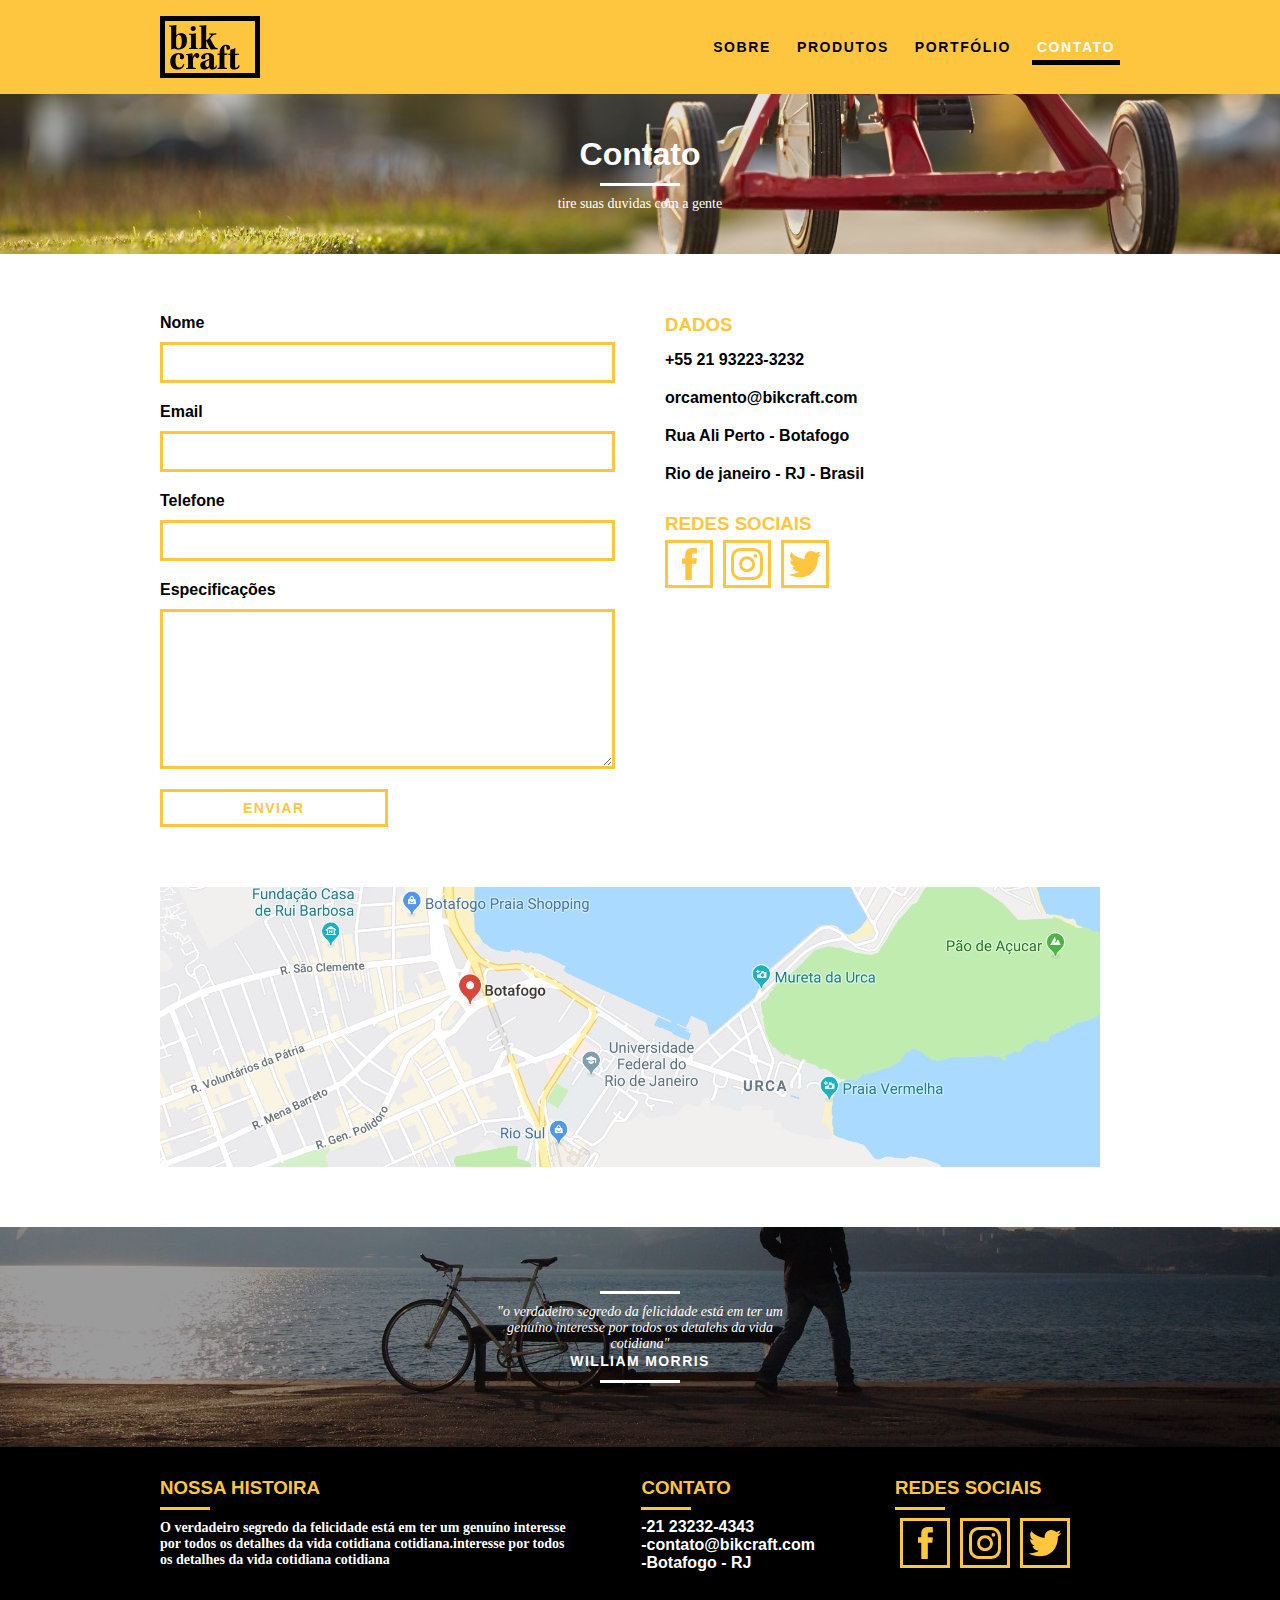
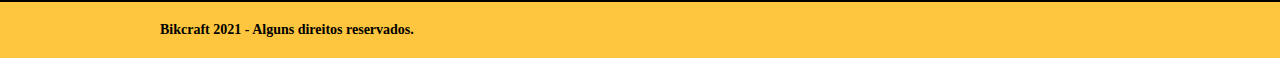
<file: contato.html>
<!DOCTYPE html>
<html lang="pt-br">
    <head>
        <meta charset="UTF-8">
        <meta http-equiv="X-UA-Compatible" content="IE=edge">
        <meta name="viewport" content="width=device-width, initial-scale=1.0">
        <title>Contato - BikeCraft</title>
        <link rel="stylesheet" href="./css/style.css">
    </head>
    <body>
        <header class="header">
            <div class="container">
                <a href="/">
                    <img src="./img/bikcraft.svg" alt="Logo da marca bikcraft">
                </a>

                <ul class="header__menu">
                    <li class="header__item">
                        <a class="header__link" href="./sobre.html">Sobre</a>
                    </li>
                    <li class="header__item">
                        <a class="header__link" href="./produtos.html">Produtos</a>
                    </li>
                    <li class="header__item">
                        <a class="header__link" href="./portfolio.html">Portfólio</a>
                    </li>
                    <li class="header__item">
                        <a class="header__link is-active" href="./contato.html">Contato</a>
                    </li>
                </ul>

            </div>
        </header>

        <section class="destaque-interna contato-bg">
            <div class="container">
                <h1 class="destaque-interna__titulo">Contato</h1>
                <p>tire suas duvidas com a gente</p>
            </div>
        </section>

        <section class="contato">
            <div class="container">
                <form class="contato__form" action="#">
                    <label for="nome">
                        Nome
                    </label>
                    <input id="nome" name="nome" type="text">

                    <label for="email">
                        Email
                    </label>
                    <input id="email" name="email" type="email">

                    <label for="telefone">
                        Telefone
                    </label>
                    <input id="telefone" name="telefone" type="text">

                    <label for="especificacoes">Especificações</label>
                    <textarea name="especificacoes" id="especificacoes" cols="30" rows="10"></textarea>

                    <a class="c-btn form-btn is-black">Enviar</a>
                </form>
                <div class="contato__info">
                    <div class="contato__info__card">
                        <h3>Dados</h3>
                        <span>+55 21 93223-3232</span>
                        <span>orcamento@bikcraft.com</span>
                        <span>Rua Ali Perto - Botafogo</span>
                        <span>Rio de janeiro - RJ - Brasil</span>

                    </div>
                    <div class="contato__info__card">
                        <h3 class="contato__titulo">Redes sociais</h3>
                        <ul class="contato__social-midia">
                            <li class="contato__social-midia__items">
                                <a class="contato__link" href="#">
                                    <img class="contato__img" src="./img/redes-sociais/facebook.svg" alt="Bikcraft Facebook">
                                </a>
                            </li>
                            <li class="contato__social-midia__items">
                                <a class="contato__link" href="#">
                                    <img class="contato__img" src="./img/redes-sociais/instagram.svg" alt="Bikcraft Instragram">
                                </a>
                            </li>
                            <li class="contato__social-midia__items">
                                <a class="contato__link" href="#">
                                    <img class="contato__img" src="./img/redes-sociais/twitter.svg" alt="Bikcraft Twitter">
                                </a>
                            </li>
                        </ul>
                    </div>
                </div>
            </div>
        </section>

        <section class="mapa container">
            <a href="#" target="_blank">
                <img src="./img/endereco-bikcraft.jpg" alt="Bikecraft endereço">
            </a>

        </section>

        <section class="quebra">
            <blockquote class="c-quote-externo">
                <p class="c-quote-externo__paragrafo">"o verdadeiro segredo da felicidade está em ter um genuíno interesse por todos os detalehs da vida cotidiana"</p>
                <cite class="c-quote-externo__autor">WILLIAM MORRIS</cite>
            </blockquote>
        </section>

        <footer class="footer">
            <section class="footer__mapa">
                <div class="container">
                    <div class="footer__card">
                        <h3 class='footer__titulo'>Nossa Histoira</h3>
                        <p class="footer__paragrafo">
                            O verdadeiro segredo da felicidade está em ter um genuíno interesse por todos os detalhes da vida cotidiana cotidiana.interesse por todos os detalhes da vida cotidiana cotidiana
                        </p>
                    </div>
                    <div class="footer__card">
                        <h3 class="footer__titulo">Contato</h3>
                        <ul class="footer__list">
                            <li class="footer__items">21 23232-4343</li>
                            <li class="footer__items">contato@bikcraft.com</li>
                            <li class="footer__items">Botafogo - RJ</li>
                        </ul>
                    </div>
                    <div class="footer__card">
                        <h3 class="footer__titulo">Redes sociais</h3>
                        <ul class="footer__social-midia">
                            <li class="footer__social-midia__items">
                                <a class="footer__link" href="#">
                                    <img class="footer__img" src="./img/redes-sociais/facebook.svg" alt="Bikcraft Facebook">
                                </a>
                            </li>
                            <li class="footer__social-midia__items">
                                <a class="footer__link" href="#">
                                    <img class="footer__img" src="./img/redes-sociais/instagram.svg" alt="Bikcraft Instragram">
                                </a>
                            </li>
                            <li class="footer__social-midia__items">
                                <a class="footer__link" href="#">
                                    <img class="footer__img" src="./img/redes-sociais/twitter.svg" alt="Bikcraft Twitter">
                                </a>
                            </li>
                        </ul>
                    </div>
                </div>
            </section>
            <section class="footer__copyright">
                <div class="container">
                    <p>Bikcraft 2021 - Alguns direitos reservados.</p>
                </div>
            </section>
        </footer>
    </body>
</html>
</file>
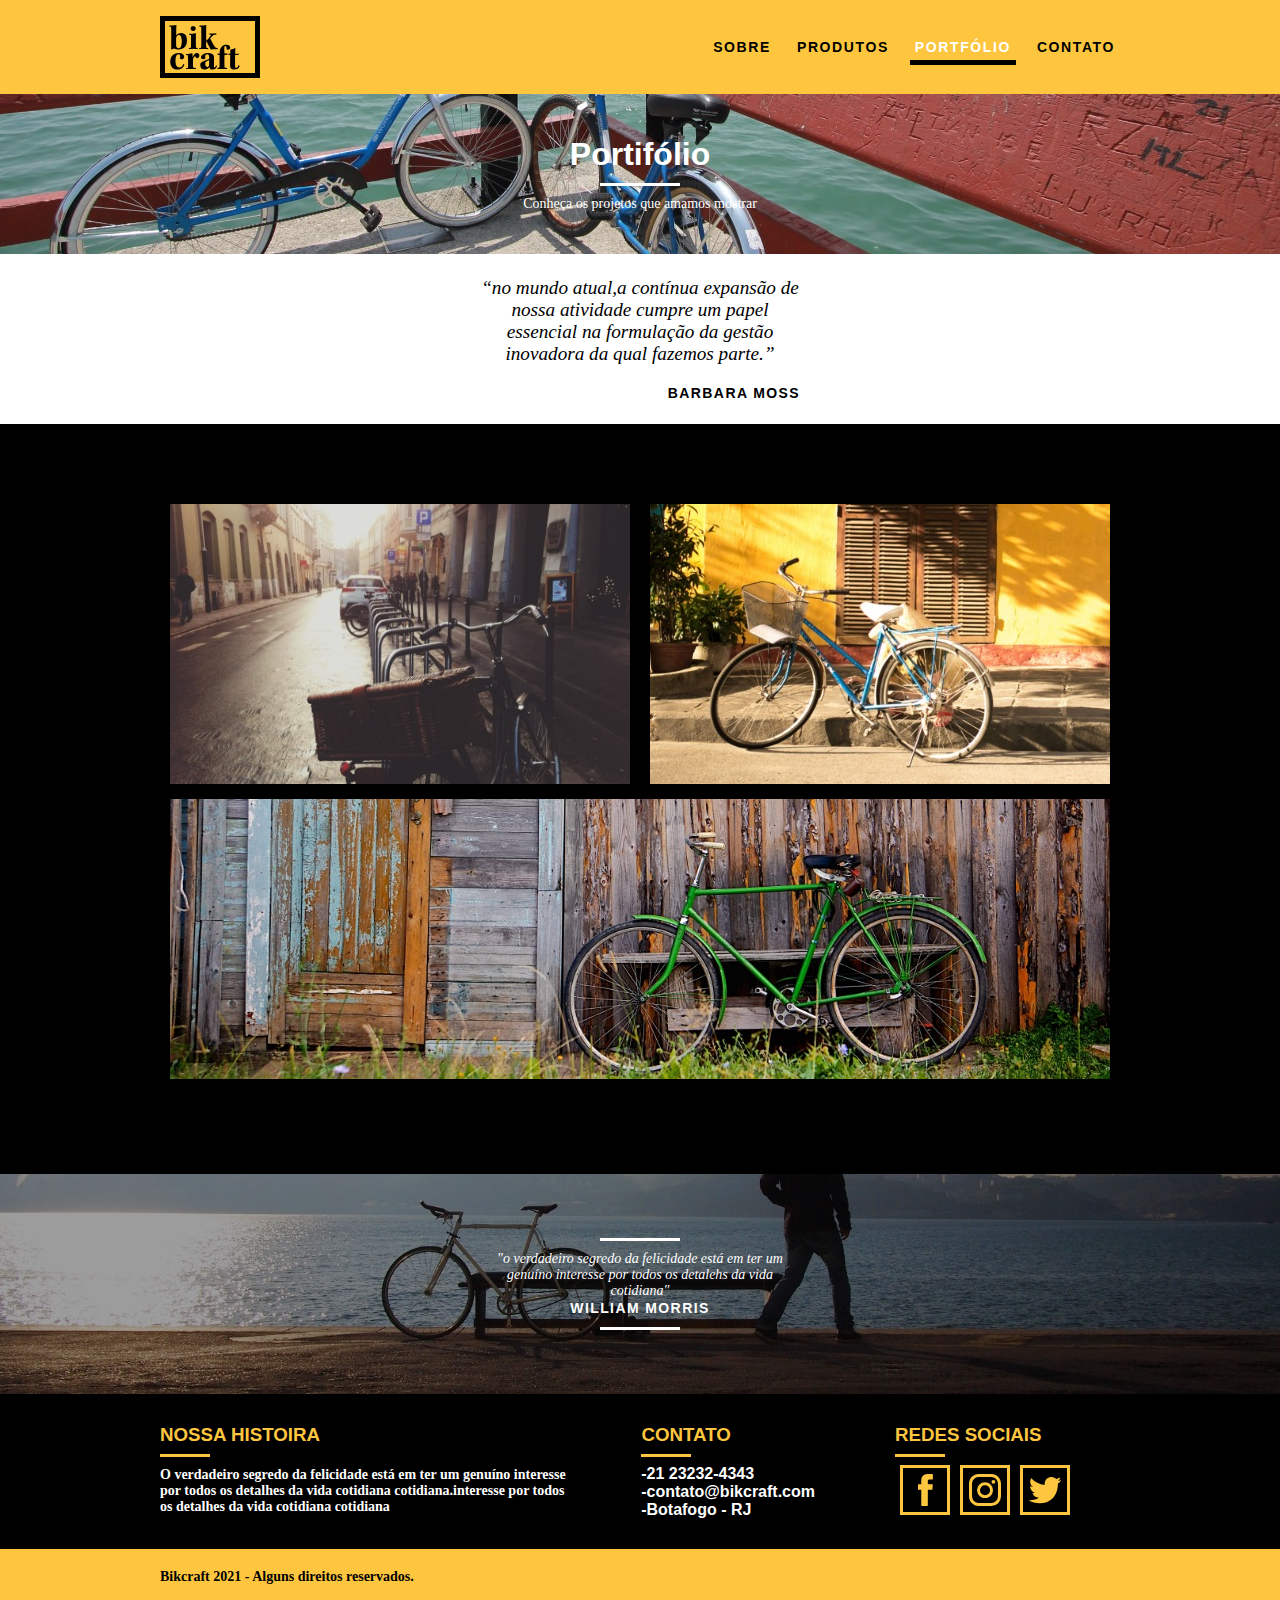
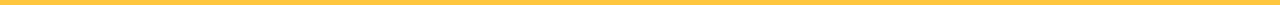
<file: portfolio.html>
<!DOCTYPE html>
<html lang="pt-br">
    <head>
        <meta charset="UTF-8">
        <meta http-equiv="X-UA-Compatible" content="IE=edge">
        <meta name="viewport" content="width=device-width, initial-scale=1.0">
        <title>Portifólio - BikeCraft</title>
        <link rel="stylesheet" href="./css/style.css">
    </head>
    <body>
        <header class="header">
            <div class="container">
                <a href="/">
                    <img src="./img/bikcraft.svg" alt="Logo da marca bikcraft">
                </a>

                <ul class="header__menu">
                    <li class="header__item">
                        <a class="header__link" href="./sobre.html">Sobre</a>
                    </li>
                    <li class="header__item">
                        <a class="header__link" href="./produtos.html">Produtos</a>
                    </li>
                    <li class="header__item">
                        <a class="header__link is-active" href="./portfolio.html">Portfólio</a>
                    </li>
                    <li class="header__item">
                        <a class="header__link" href="./contato.html">Contato</a>
                    </li>
                </ul>

            </div>
        </header>

        <section class="destaque-interna portfolio-bg">
            <div class="container">
                <h1 class="destaque-interna__titulo">Portifólio</h1>
                <p>Conheça os projetos que amamos mostrar</p>
            </div>
        </section>

        <section class="portfolio">
            <div class="container">
                <blockquote class="c-quote-externo">
                    <p class="c-quote-externo__paragrafo">“No mundo atual,a contínua expansão de nossa atividade cumpre um papel essencial na formulação da gestão inovadora da qual fazemos parte.”</p>
                    <cite class="c-quote-externo__autor">BARBARA MOSS</cite>
                </blockquote>
            </div>
        </section>

        <section class="portifolio">
            <div class="container">
                <ul class="portifolio__list-img">
                    <li class="portifolio__items"><img class="portifolio__img" src="./img/portfolio/retro.jpg" alt="Bikecraft Retro">
                    </li>
                    <li class="portifolio__items"><img class="portifolio__img" src="./img/portfolio/passeio.jpg" alt="Bikecraft Passeio"></li>
                    <li class="portifolio__items"><img class="portifolio__img" src="./img/portfolio/esporte.jpg" alt="Bikecraft Esporte"></li>
                </ul>
            </div>

        </section>

        <section class="quebra">
            <blockquote class="c-quote-externo">
                <p class="c-quote-externo__paragrafo">"o verdadeiro segredo da felicidade está em ter um genuíno interesse por todos os detalehs da vida cotidiana"</p>
                <cite class="c-quote-externo__autor">WILLIAM MORRIS</cite>
            </blockquote>
        </section>

        <footer class="footer">
            <section class="footer__mapa">
                <div class="container">
                    <div class="footer__card">
                        <h3 class='footer__titulo'>Nossa Histoira</h3>
                        <p class="footer__paragrafo">
                            O verdadeiro segredo da felicidade está em ter um genuíno interesse por todos os detalhes da vida cotidiana cotidiana.interesse por todos os detalhes da vida cotidiana cotidiana
                        </p>
                    </div>
                    <div class="footer__card">
                        <h3 class="footer__titulo">Contato</h3>
                        <ul class="footer__list">
                            <li class="footer__items">21 23232-4343</li>
                            <li class="footer__items">contato@bikcraft.com</li>
                            <li class="footer__items">Botafogo - RJ</li>
                        </ul>
                    </div>
                    <div class="footer__card">
                        <h3 class="footer__titulo">Redes sociais</h3>
                        <ul class="footer__social-midia">
                            <li class="footer__social-midia__items">
                                <a class="footer__link" href="#">
                                    <img class="footer__img" src="./img/redes-sociais/facebook.svg" alt="Bikcraft Facebook">
                                </a>
                            </li>
                            <li class="footer__social-midia__items">
                                <a class="footer__link" href="#">
                                    <img class="footer__img" src="./img/redes-sociais/instagram.svg" alt="Bikcraft Instragram">
                                </a>
                            </li>
                            <li class="footer__social-midia__items">
                                <a class="footer__link" href="#">
                                    <img class="footer__img" src="./img/redes-sociais/twitter.svg" alt="Bikcraft Twitter">
                                </a>
                            </li>
                        </ul>
                    </div>
                </div>
            </section>
            <section class="footer__copyright">
                <div class="container">
                    <p>Bikcraft 2021 - Alguns direitos reservados.</p>
                </div>
            </section>
        </footer>
    </body>
</html>
</file>
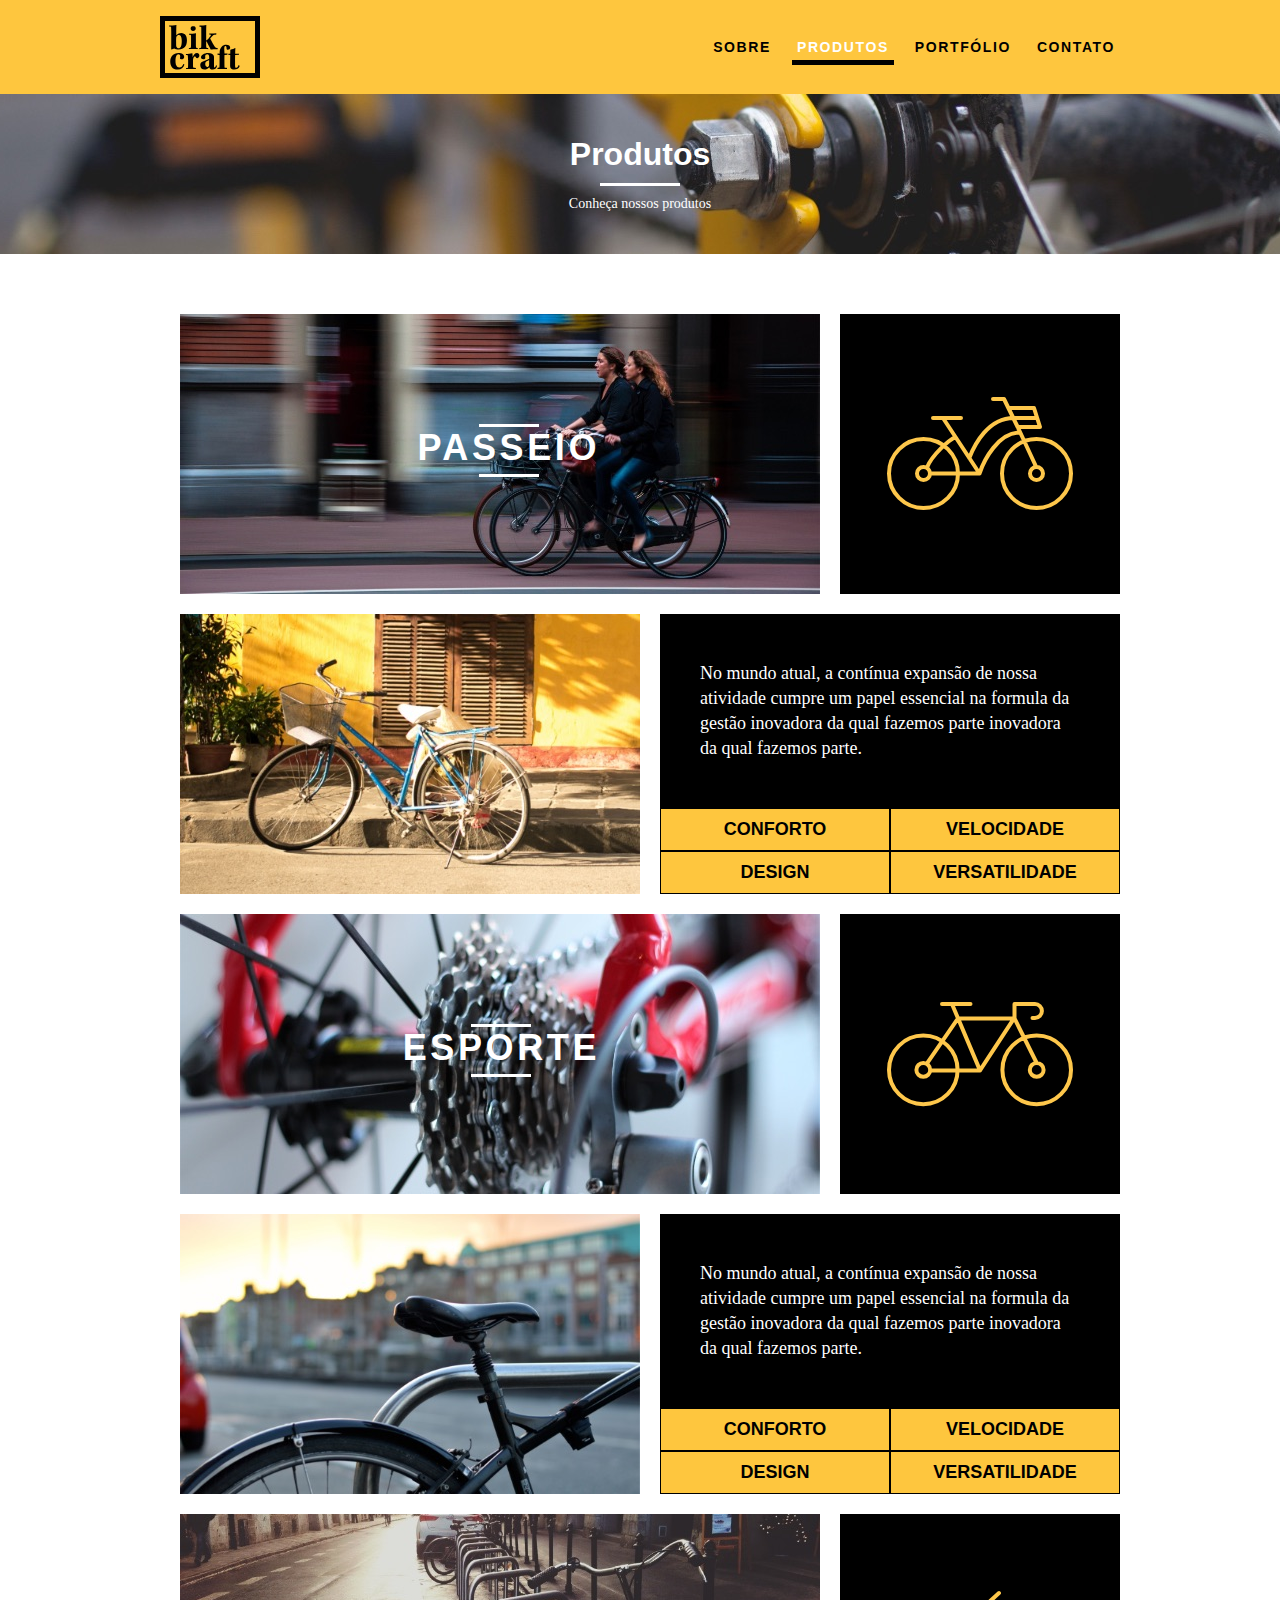
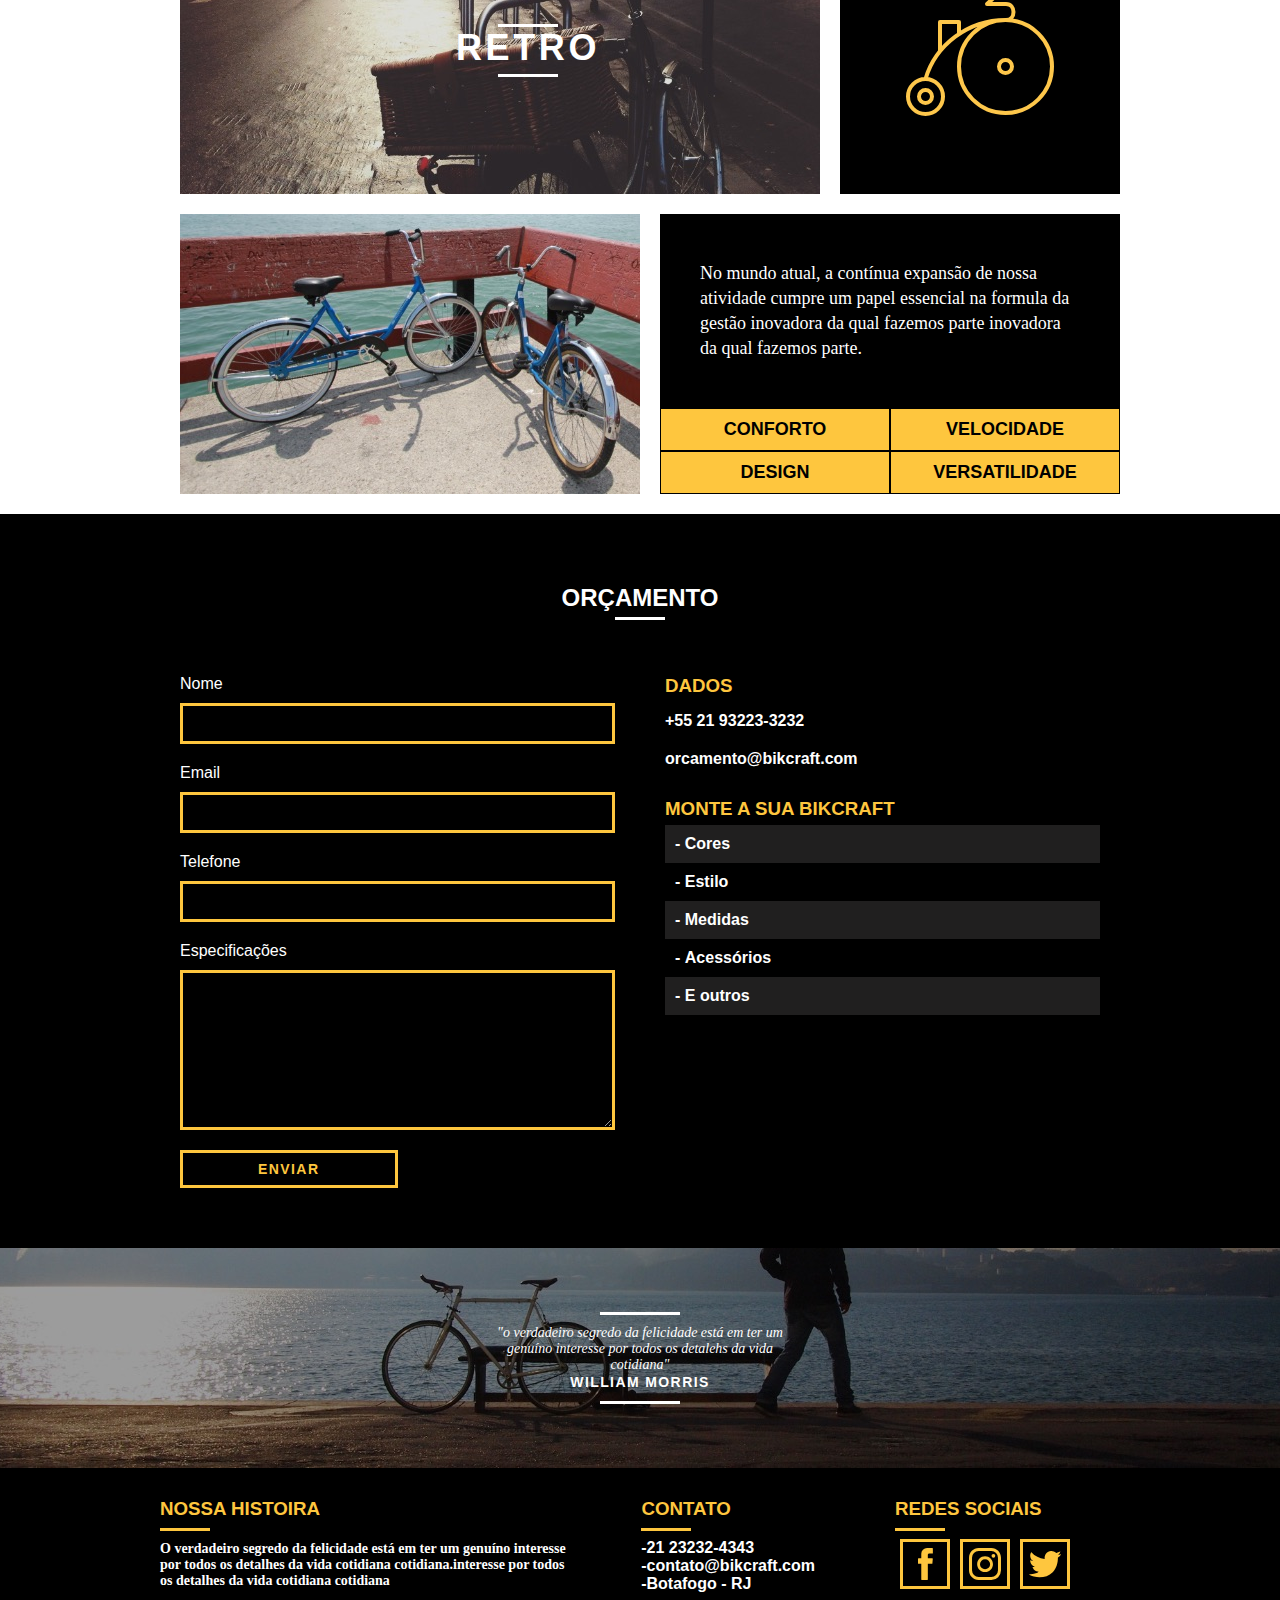
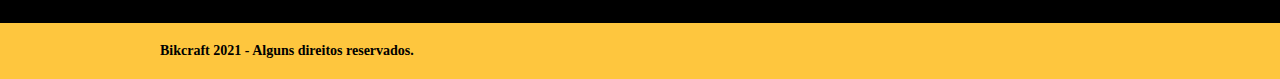
<file: produtos.html>
<!DOCTYPE html>
<html lang="pt-br">
    <head>
        <meta charset="UTF-8">
        <meta http-equiv="X-UA-Compatible" content="IE=edge">
        <meta name="viewport" content="width=device-width, initial-scale=1.0">
        <title>Produtos - BikeCraft</title>
        <link rel="stylesheet" href="./css/style.css">
    </head>
    <body>
        <header class="header">
            <div class="container">
                <a href="/">
                    <img src="./img/bikcraft.svg" alt="Logo da marca bikcraft">
                </a>

                <ul class="header__menu">
                    <li class="header__item">
                        <a class="header__link" href="./sobre.html">Sobre</a>
                    </li>
                    <li class="header__item">
                        <a class="header__link is-active" href="./produtos.html">Produtos</a>
                    </li>
                    <li class="header__item">
                        <a class="header__link" href="./portfolio.html">Portfólio</a>
                    </li>
                    <li class="header__item">
                        <a class="header__link" href="./contato.html">Contato</a>
                    </li>
                </ul>

            </div>
        </header>

        <section class="destaque-interna produtos-bg">
            <div class="container">
                <h1 class="destaque-interna__titulo">Produtos</h1>
                <p>Conheça nossos produtos</p>
            </div>
        </section>

        <section class="produtos-item">
            <div class="container">
                <div class="produtos-item__card">
                    <img class="produtos-item__img" src="./img/produtos/bikcraft-passeio-1.jpg" alt="Bikcraft passeio">
                    <h2 class="produtos-item__titulo">Passeio</h2>
                </div>
                <div class="produtos-item__icone">
                    <img src="./img/produtos/passeio.svg" alt="Bikcraft passeio icon">
                </div>
            </div>
            <div class="container">
                <div class="produtos-item__card">
                    <img src="./img/produtos/bikcraft-passeio-2.jpg" alt="Bikcraft passeio">
                </div>
                <div class="produtos-item__card produtos-item__info">
                    <p class="produtos-item__paragrafo">No mundo atual, a contínua expansão de nossa atividade cumpre um papel essencial na formula da gestão inovadora da qual fazemos parte inovadora da qual fazemos parte.</p>
                    <ul class="produtos-item__list">
                        <li class="produtos-item__items">Conforto</li>
                        <li class="produtos-item__items">Velocidade</li>
                        <li class="produtos-item__items">Design</li>
                        <li class="produtos-item__items">Versatilidade</li>
                    </ul>
                </div>
            </div>

            <div class="container">
                <div class="produtos-item__card">
                    <img class="produtos-item__img" src="./img/produtos/bikcraft-esporte-1.jpg" alt="Bikcraft esporte">
                    <h2 class="produtos-item__titulo">Esporte</h2>
                </div>
                <div class="produtos-item__icone">
                    <img src="./img/produtos/esporte.svg" alt="Bikcraft esporte icon">
                </div>
            </div>
            <div class="container">
                <div class="produtos-item__card">
                    <img src="./img/produtos/bikcraft-esporte-2.jpg" alt="Bikcraft esporte">
                </div>
                <div class="produtos-item__card produtos-item__info">
                    <p class="produtos-item__paragrafo">No mundo atual, a contínua expansão de nossa atividade cumpre um papel essencial na formula da gestão inovadora da qual fazemos parte inovadora da qual fazemos parte.</p>
                    <ul class="produtos-item__list">
                        <li class="produtos-item__items">Conforto</li>
                        <li class="produtos-item__items">Velocidade</li>
                        <li class="produtos-item__items">Design</li>
                        <li class="produtos-item__items">Versatilidade</li>
                    </ul>
                </div>
            </div>

            <div class="container">
                <div class="produtos-item__card">
                    <img class="produtos-item__img" src="./img/produtos/bikcraft-retro-1.jpg" alt="Bikcraft retro">
                    <h2 class="produtos-item__titulo">Retro</h2>
                </div>
                <div class="produtos-item__icone">
                    <img src="./img/produtos/retro.svg" alt="Bikcraft retro icon">
                </div>
            </div>
            <div class="container">
                <div class="produtos-item__card">
                    <img src="./img/produtos/bikcraft-retro-2.jpg" alt="Bikcraft retro">
                </div>
                <div class="produtos-item__card produtos-item__info">
                    <p class="produtos-item__paragrafo">No mundo atual, a contínua expansão de nossa atividade cumpre um papel essencial na formula da gestão inovadora da qual fazemos parte inovadora da qual fazemos parte.</p>
                    <ul class="produtos-item__list">
                        <li class="produtos-item__items">Conforto</li>
                        <li class="produtos-item__items">Velocidade</li>
                        <li class="produtos-item__items">Design</li>
                        <li class="produtos-item__items">Versatilidade</li>
                    </ul>
                </div>
            </div>

        </section>

        <section class="orcamento">
            <h2 class="orcamento__subtitulo">Orçamento</h2>
            <div class="container">
                <form class="orcamento__form" action="#">
                    <label for="nome">
                        Nome
                    </label>
                    <input id="nome" name="nome" type="text">

                    <label for="email">
                        Email
                    </label>
                    <input id="email" name="email" type="email">

                    <label for="telefone">
                        Telefone
                    </label>
                    <input id="telefone" name="telefone" type="text">

                    <label for="especificacoes">Especificações</label>
                    <textarea name="especificacoes" id="especificacoes" cols="30" rows="10"></textarea>

                    <a class="c-btn form-btn">Enviar</a>
                </form>
                <div class="orcamento__info">
                    <div class="orcamento__info__card">
                        <h3>Dados</h3>
                        <span>+55 21 93223-3232</span>
                        <span>orcamento@bikcraft.com</span>

                    </div>
                    <div class="orcamento__info__card">
                        <h3>Monte a sua bikcraft</h3>
                        <ul>
                            <li>Cores</li>
                            <li>Estilo</li>
                            <li>Medidas</li>
                            <li>Acessórios</li>
                            <li>E outros</li>
                        </ul>
                    </div>
                </div>
            </div>
        </section>

        <section class="quebra">
            <blockquote class="c-quote-externo">
                <p class="c-quote-externo__paragrafo">"o verdadeiro segredo da felicidade está em ter um genuíno interesse por todos os detalehs da vida cotidiana"</p>
                <cite class="c-quote-externo__autor">WILLIAM MORRIS</cite>
            </blockquote>
        </section>

        <footer class="footer">
            <section class="footer__mapa">
                <div class="container">
                    <div class="footer__card">
                        <h3 class='footer__titulo'>Nossa Histoira</h3>
                        <p class="footer__paragrafo">
                            O verdadeiro segredo da felicidade está em ter um genuíno interesse por todos os detalhes da vida cotidiana cotidiana.interesse por todos os detalhes da vida cotidiana cotidiana
                        </p>
                    </div>
                    <div class="footer__card">
                        <h3 class="footer__titulo">Contato</h3>
                        <ul class="footer__list">
                            <li class="footer__items">21 23232-4343</li>
                            <li class="footer__items">contato@bikcraft.com</li>
                            <li class="footer__items">Botafogo - RJ</li>
                        </ul>
                    </div>
                    <div class="footer__card">
                        <h3 class="footer__titulo">Redes sociais</h3>
                        <ul class="footer__social-midia">
                            <li class="footer__social-midia__items">
                                <a class="footer__link" href="#">
                                    <img class="footer__img" src="./img/redes-sociais/facebook.svg" alt="Bikcraft Facebook">
                                </a>
                            </li>
                            <li class="footer__social-midia__items">
                                <a class="footer__link" href="#">
                                    <img class="footer__img" src="./img/redes-sociais/instagram.svg" alt="Bikcraft Instragram">
                                </a>
                            </li>
                            <li class="footer__social-midia__items">
                                <a class="footer__link" href="#">
                                    <img class="footer__img" src="./img/redes-sociais/twitter.svg" alt="Bikcraft Twitter">
                                </a>
                            </li>
                        </ul>
                    </div>
                </div>
            </section>
            <section class="footer__copyright">
                <div class="container">
                    <p>Bikcraft 2021 - Alguns direitos reservados.</p>
                </div>
            </section>
        </footer>
    </body>
</html>
</file>
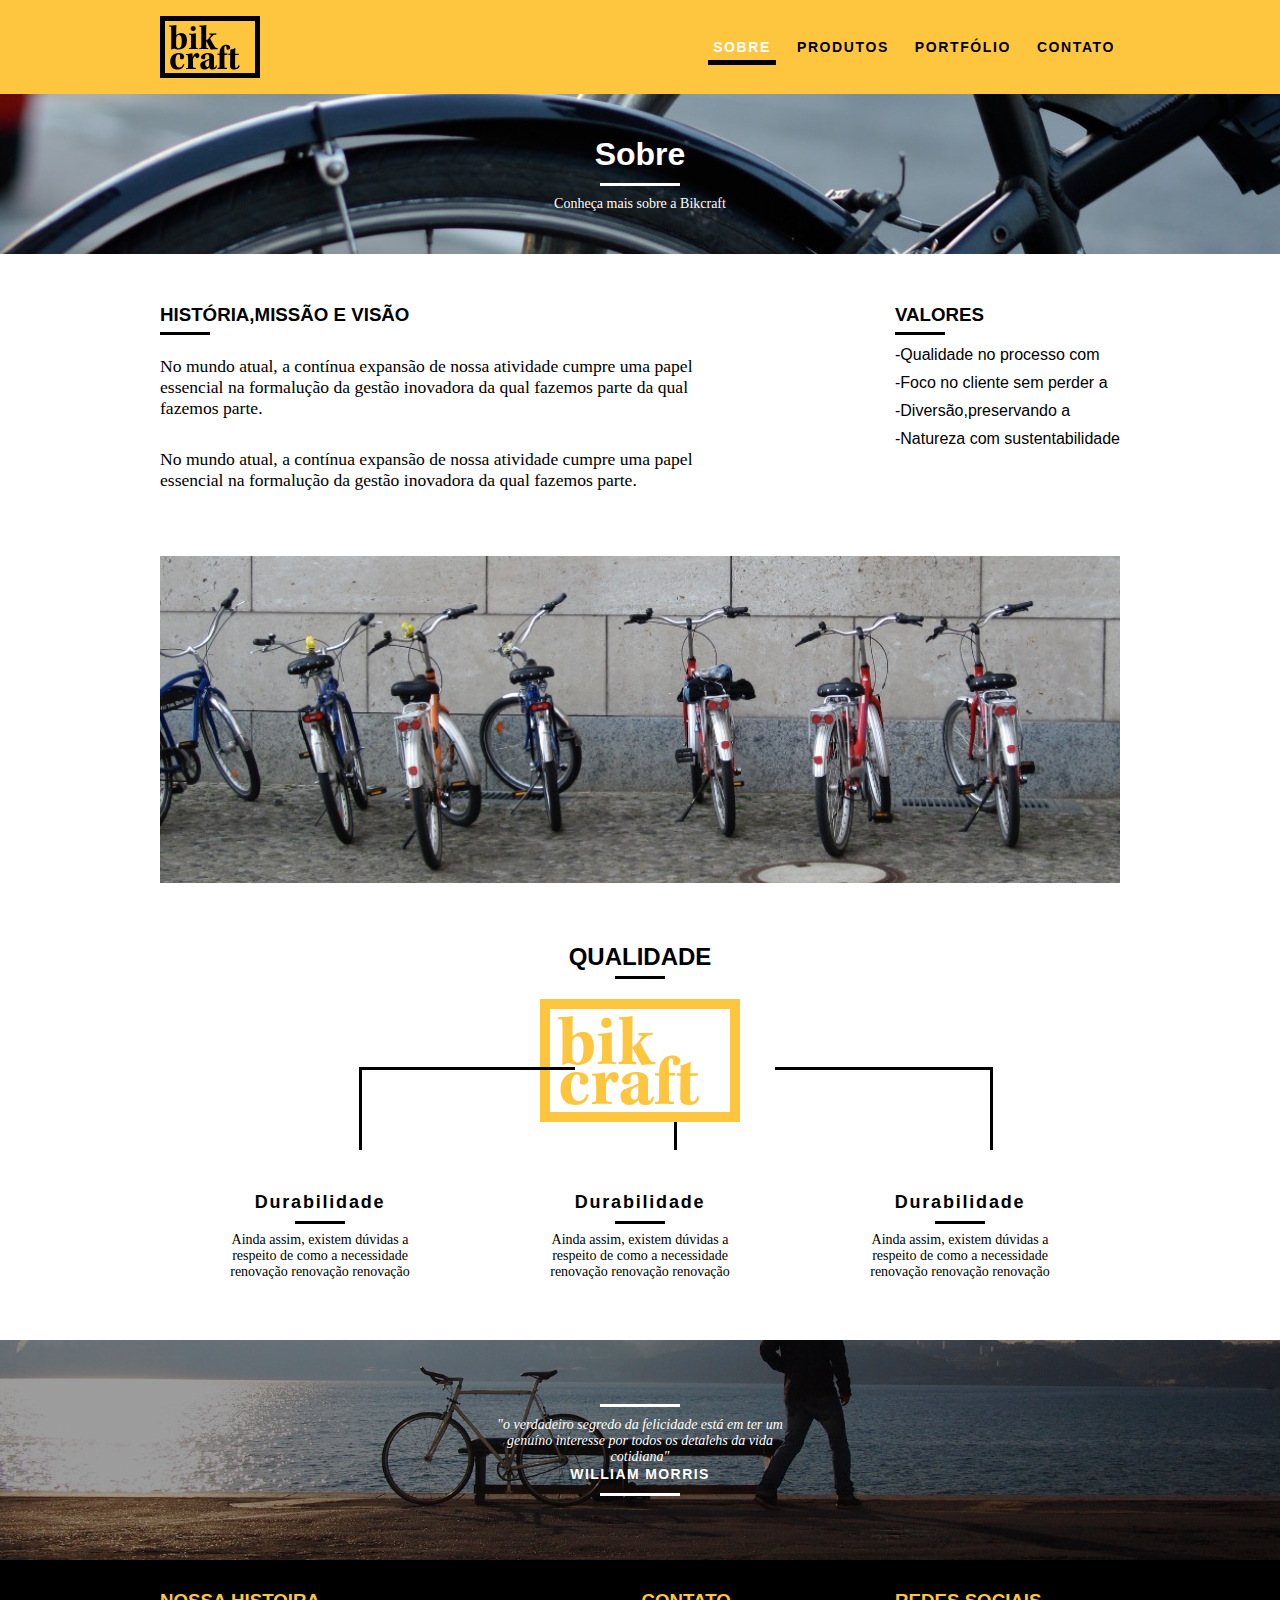
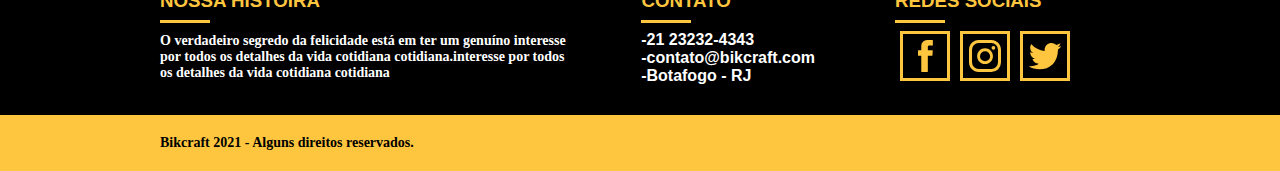
<file: sobre.html>
<!DOCTYPE html>
<html lang="pt-br">
    <head>
        <meta charset="UTF-8">
        <meta http-equiv="X-UA-Compatible" content="IE=edge">
        <meta name="viewport" content="width=device-width, initial-scale=1.0">
        <title>Sobre - BikeCraft</title>
        <link rel="stylesheet" href="./css/style.css">
    </head>
    <body>
        <header class="header">
            <div class="container">
                <a href="/">
                    <img src="./img/bikcraft.svg" alt="Logo da marca bikcraft">
                </a>

                <ul class="header__menu">
                    <li class="header__item">
                        <a class="header__link is-active" href="./sobre.html">Sobre</a>
                    </li>
                    <li class="header__item">
                        <a class="header__link" href="./produtos.html">Produtos</a>
                    </li>
                    <li class="header__item">
                        <a class="header__link" href="./portfolio.html">Portfólio</a>
                    </li>
                    <li class="header__item">
                        <a class="header__link" href="./contato.html">Contato</a>
                    </li>
                </ul>

            </div>
        </header>

        <section class="destaque-interna sobre">
            <div class="container">
                <h1 class="destaque-interna__titulo">Sobre</h1>
                <p>Conheça mais sobre a Bikcraft</p>
            </div>
        </section>

        <section class="missao-valores">
            <div class="container">
                <div class="missao-valores__missao">
                    <h3 class="missao-valores__titulo">História,Missão e Visão</h3>
                    <p class="missao-valores__paragrafo">No mundo atual, a contínua expansão de nossa atividade cumpre uma papel essencial na formalução da gestão inovadora da qual fazemos parte da qual fazemos parte.</p>
                    <p class="missao-valores__paragrafo">No mundo atual, a contínua expansão de nossa atividade cumpre uma papel essencial na formalução da gestão inovadora da qual fazemos parte.</p>
                </div>
                <div class="missao-valores__valores">
                    <h3 class="missao-valores__titulo">Valores</h3>
                    <ul class="missao-valores__list">
                        <li class="missao-valores__items">Qualidade no processo com</li>
                        <li class="missao-valores__items">Foco no cliente sem perder a</li>
                        <li class="missao-valores__items">Diversão,preservando a</li>
                        <li class="missao-valores__items">Natureza com sustentabilidade</li>
                    </ul>
                </div>
            </div>
            <div class="missao-valores__img">
                <img src="./img/equipe-bikcraft.jpg" alt="Bikcraft Equipe">
            </div>
        </section>

        <section class="qualidade">
            <h2 class="qualidade__subtitulo">Qualidade</h2>

            <div class="container">
                <img src="./img/bikcraft-qualidade.svg" alt="Bikcraft Qualidade">
                <ul class="qualidade__list">
                    <li class="qualidade__items">
                        <h3 class="qualidade__titulo">Durabilidade</h3>
                        <p class="qualidade__paragrafo">Ainda assim, existem dúvidas a respeito de como a necessidade renovação renovação renovação</p>
                    </li>
                    <li class="qualidade__items">
                        <h3 class="qualidade__titulo">Durabilidade</h3>
                        <p class="qualidade__paragrafo">Ainda assim, existem dúvidas a respeito de como a necessidade renovação renovação renovação</p>
                    </li>
                    <li class="qualidade__items">
                        <h3 class="qualidade__titulo">Durabilidade</h3>
                        <p class="qualidade__paragrafo">Ainda assim, existem dúvidas a respeito de como a necessidade renovação renovação renovação</p>
                    </li>
                </ul>

            </div>
        </section>

        <section class="quebra">
            <blockquote class="c-quote-externo">
                <p class="c-quote-externo__paragrafo">"o verdadeiro segredo da felicidade está em ter um genuíno interesse por todos os detalehs da vida cotidiana"</p>
                <cite class="c-quote-externo__autor">WILLIAM MORRIS</cite>
            </blockquote>
        </section>

        <footer class="footer">
            <section class="footer__mapa">
                <div class="container">
                    <div class="footer__card">
                        <h3 class='footer__titulo'>Nossa Histoira</h3>
                        <p class="footer__paragrafo">
                            O verdadeiro segredo da felicidade está em ter um genuíno interesse por todos os detalhes da vida cotidiana cotidiana.interesse por todos os detalhes da vida cotidiana cotidiana
                        </p>
                    </div>
                    <div class="footer__card">
                        <h3 class="footer__titulo">Contato</h3>
                        <ul class="footer__list">
                            <li class="footer__items">21 23232-4343</li>
                            <li class="footer__items">contato@bikcraft.com</li>
                            <li class="footer__items">Botafogo - RJ</li>
                        </ul>
                    </div>
                    <div class="footer__card">
                        <h3 class="footer__titulo">Redes sociais</h3>
                        <ul class="footer__social-midia">
                            <li class="footer__social-midia__items">
                                <a class="footer__link" href="#">
                                    <img class="footer__img" src="./img/redes-sociais/facebook.svg" alt="Bikcraft Facebook">
                                </a>
                            </li>
                            <li class="footer__social-midia__items">
                                <a class="footer__link" href="#">
                                    <img class="footer__img" src="./img/redes-sociais/instagram.svg" alt="Bikcraft Instragram">
                                </a>
                            </li>
                            <li class="footer__social-midia__items">
                                <a class="footer__link" href="#">
                                    <img class="footer__img" src="./img/redes-sociais/twitter.svg" alt="Bikcraft Twitter">
                                </a>
                            </li>
                        </ul>
                    </div>
                </div>
            </section>
            <section class="footer__copyright">
                <div class="container">
                    <p>Bikcraft 2021 - Alguns direitos reservados.</p>
                </div>
            </section>
        </footer>
    </body>
</html>
</file>
<file: css/style.css>
:root {
  --amarelo: #fec63e;
}

* {
  margin: 0;
  padding: 0;
  -webkit-box-sizing: border-box;
          box-sizing: border-box;
  font-family: Arial, Helvetica, sans-serif;
}

img {
  display: block;
}

.container {
  width: 100%;
  max-width: 960px;
  display: -webkit-box;
  display: -ms-flexbox;
  display: flex;
  -webkit-box-align: center;
      -ms-flex-align: center;
          align-items: center;
  -webkit-box-pack: justify;
      -ms-flex-pack: justify;
          justify-content: space-between;
  margin: 0 auto;
}

p {
  font-family: Georgia, 'Times New Roman', Times, serif;
  font-size: 0.875rem;
}

.header {
  background-color: var(--amarelo);
  position: fixed;
  top: 0;
  width: 100%;
  padding: 1rem 0;
  z-index: 10;
}

.header__menu {
  list-style: none;
  display: -webkit-box;
  display: -ms-flexbox;
  display: flex;
}

.header__item {
  margin-left: 1rem;
}

.header__link {
  padding: 5px;
  color: #000;
  font-size: .875rem;
  font-weight: bold;
  text-transform: uppercase;
  text-decoration: none;
  letter-spacing: 0.1rem;
  -webkit-transition: 0.3s;
  transition: 0.3s;
}

.header__link:hover {
  color: #FFF;
  border-bottom: 5px solid black;
}

.header .is-active {
  color: #FFF;
  border-bottom: 5px solid black;
}

.destaque {
  background-image: url("../img/bg.jpg");
  background-size: cover;
  background-position: center center;
  width: 100%;
  height: 380px;
  margin-top: 94px;
  display: -webkit-box;
  display: -ms-flexbox;
  display: flex;
  -webkit-box-align: center;
      -ms-flex-align: center;
          align-items: center;
}

.destaque .container {
  -webkit-box-orient: vertical;
  -webkit-box-direction: normal;
      -ms-flex-direction: column;
          flex-direction: column;
}

.destaque__titulo {
  color: white;
  text-transform: uppercase;
  font-weight: bold;
  font-size: 3rem;
}

.destaque-interna {
  width: 100%;
  height: 160px;
  margin-top: 94px;
  display: -webkit-box;
  display: -ms-flexbox;
  display: flex;
  color: #FFF;
  background-position: center;
  background-size: cover;
  background-repeat: no-repeat;
}

.destaque-interna .container {
  -webkit-box-orient: vertical;
  -webkit-box-direction: normal;
      -ms-flex-direction: column;
          flex-direction: column;
  -webkit-box-align: center;
      -ms-flex-align: center;
          align-items: center;
  -webkit-box-pack: center;
      -ms-flex-pack: center;
          justify-content: center;
}

.destaque-interna__titulo {
  font-size: 2rem;
  font-weight: bold;
}

.destaque-interna__titulo::after {
  display: block;
  content: "";
  width: 80px;
  margin: 10px auto;
  border-top: 3px solid white;
}

.c-quote-externo {
  text-transform: lowercase;
  text-align: center;
  color: white;
  max-width: 20rem;
}

.c-quote-externo::before, .c-quote-externo::after {
  display: block;
  content: "";
  width: 80px;
  margin: 10px auto;
  border-top: 3px solid white;
}

.c-quote-externo__paragrafo {
  font-style: italic;
}

.c-quote-externo__autor {
  color: white;
  text-transform: uppercase;
  font-weight: bold;
  font-style: normal;
  font-size: 0.875rem;
  letter-spacing: .1em;
}

.c-btn {
  border: 3px solid var(--amarelo);
  padding: 8px 15px;
  text-decoration: none;
  color: var(--amarelo);
  font-size: 0.875rem;
  letter-spacing: .1em;
  font-weight: bold;
  text-transform: uppercase;
  -webkit-transition: .3s;
  transition: .3s;
  cursor: pointer;
}

.c-btn:hover {
  border-color: #FFF;
  color: #FFF;
}

.is-black:hover {
  border-color: black;
  color: black;
}

.produtos {
  padding: 60px 0;
}

.produtos__subtitulo {
  text-align: center;
  text-transform: uppercase;
  font-weight: bold;
}

.produtos__subtitulo::after {
  display: block;
  content: "";
  border-bottom: 3px solid black;
  width: 50px;
  margin: 5px auto;
}

.produtos .list-produtos {
  display: -webkit-box;
  display: -ms-flexbox;
  display: flex;
  -webkit-box-align: center;
      -ms-flex-align: center;
          align-items: center;
  -webkit-box-pack: justify;
      -ms-flex-pack: justify;
          justify-content: space-between;
  list-style: none;
  padding: 40px 0;
}

.produtos .list-produtos__items {
  background-color: var(--amarelo);
  display: -webkit-box;
  display: -ms-flexbox;
  display: flex;
  -webkit-box-orient: vertical;
  -webkit-box-direction: normal;
      -ms-flex-direction: column;
          flex-direction: column;
  -webkit-box-pack: justify;
      -ms-flex-pack: justify;
          justify-content: space-between;
  -webkit-box-align: center;
      -ms-flex-align: center;
          align-items: center;
  text-align: center;
  margin: 0 5px;
}

.produtos .list-produtos__img {
  background-color: black;
  width: 100%;
  display: -webkit-box;
  display: -ms-flexbox;
  display: flex;
  -webkit-box-align: center;
      -ms-flex-align: center;
          align-items: center;
  -webkit-box-pack: center;
      -ms-flex-pack: center;
          justify-content: center;
  padding: 20px;
}

.produtos .list-produtos__titulo {
  color: #000;
  margin-top: 20px;
  letter-spacing: .1em;
  font-size: 1.125rem;
}

.produtos .list-produtos__titulo::after {
  display: block;
  content: "";
  border-bottom: 3px solid black;
  width: 50px;
  margin: 5px auto;
}

.produtos .list-produtos__paragrafo {
  color: #000;
  text-align: center;
  padding: 10px 20px 20px 10px;
  font-size: 0.875rem;
}

.produtos .call {
  display: -webkit-box;
  display: -ms-flexbox;
  display: flex;
  -webkit-box-orient: vertical;
  -webkit-box-direction: normal;
      -ms-flex-direction: column;
          flex-direction: column;
  -webkit-box-align: center;
      -ms-flex-align: center;
          align-items: center;
  -webkit-box-pack: center;
      -ms-flex-pack: center;
          justify-content: center;
}

.produtos .call__paragrafo {
  margin-bottom: 10px;
}

.portifolio {
  background-color: black;
  text-align: center;
  padding: 60px 0;
}

.portifolio__subtitulo {
  color: white;
  text-align: center;
  text-transform: uppercase;
  font-weight: bold;
  margin: 10px 0px;
}

.portifolio__subtitulo::after {
  display: block;
  content: "";
  border-bottom: 3px solid white;
  width: 50px;
  margin: 5px auto;
}

.portifolio__list-img {
  margin: 20px 0;
  list-style: none;
  display: -webkit-box;
  display: -ms-flexbox;
  display: flex;
  -ms-flex-wrap: wrap;
      flex-wrap: wrap;
  -webkit-box-align: center;
      -ms-flex-align: center;
          align-items: center;
  -ms-flex-pack: distribute;
      justify-content: space-around;
}

.portifolio__items {
  margin-bottom: 15px;
}

.portifolio .call {
  display: -webkit-box;
  display: -ms-flexbox;
  display: flex;
  -webkit-box-orient: vertical;
  -webkit-box-direction: normal;
      -ms-flex-direction: column;
          flex-direction: column;
  -webkit-box-align: center;
      -ms-flex-align: center;
          align-items: center;
}

.portifolio .call__paragrafo {
  color: white;
  margin-bottom: 20px;
}

.qualidade {
  padding: 60px 0;
  position: relative;
}

.qualidade::after {
  content: "";
  background-image: url("../img/linhas.svg");
  background-position: center;
  background-size: cover;
  display: block;
  position: absolute;
  top: 11.5rem;
  left: 22.42rem;
  right: 0;
  bottom: 0;
  width: 634px;
  height: 83px;
}

.qualidade__subtitulo {
  text-align: center;
  text-transform: uppercase;
  font-weight: bold;
  margin-bottom: 20px;
}

.qualidade__subtitulo::after {
  display: block;
  content: "";
  border-bottom: 3px solid black;
  width: 50px;
  margin: 5px auto;
}

.qualidade .container {
  -webkit-box-orient: vertical;
  -webkit-box-direction: normal;
      -ms-flex-direction: column;
          flex-direction: column;
}

.qualidade__list {
  display: -webkit-box;
  display: -ms-flexbox;
  display: flex;
  -webkit-box-align: center;
      -ms-flex-align: center;
          align-items: center;
  list-style: none;
  margin-top: 50px;
}

.qualidade__items {
  text-align: center;
  padding: 0 40px;
  margin: 0 10px;
}

.qualidade__titulo {
  color: #000;
  margin-top: 20px;
  letter-spacing: .1em;
  font-size: 1.125rem;
}

.qualidade__titulo::after {
  display: block;
  content: "";
  border-bottom: 3px solid black;
  width: 50px;
  margin: 8px auto;
}

.qualidade .call {
  display: -webkit-box;
  display: -ms-flexbox;
  display: flex;
  -webkit-box-orient: vertical;
  -webkit-box-direction: normal;
      -ms-flex-direction: column;
          flex-direction: column;
  -webkit-box-align: center;
      -ms-flex-align: center;
          align-items: center;
}

.qualidade .call__paragrafo {
  color: white;
  margin-bottom: 20px;
}

.quebra {
  -webkit-box-align: center;
      -ms-flex-align: center;
          align-items: center;
  background-image: url("../img/bg-footer.jpg");
  background-position: center;
  background-repeat: no-repeat;
  display: -webkit-box;
  display: -ms-flexbox;
  display: flex;
  height: 220px;
  -webkit-box-pack: center;
      -ms-flex-pack: center;
          justify-content: center;
  width: 100%;
}

.footer {
  background-color: black;
  width: 100%;
  color: white;
  font-weight: bold;
}

.footer .container {
  -webkit-box-align: start;
      -ms-flex-align: start;
          align-items: start;
}

.footer__mapa {
  padding: 30px 0;
}

.footer__card {
  padding-right: 45px;
}

.footer__card:not(:first-child) {
  margin-left: 30px;
}

.footer__titulo {
  color: var(--amarelo);
  font-weight: bold;
  text-transform: uppercase;
}

.footer__titulo::after {
  content: "";
  display: block;
  width: 50px;
  margin: 8px 0;
  border-bottom: 3px solid var(--amarelo);
  background-color: var(--amarelo);
}

.footer__paragrafo {
  margin-top: 10px;
}

.footer__list {
  list-style: "-";
  padding: 0px 5px;
}

.footer__social-midia {
  list-style: none;
  display: -webkit-box;
  display: -ms-flexbox;
  display: flex;
}

.footer__social-midia__items {
  border: 3px solid var(--amarelo);
  padding: 6px;
  margin: 0px 5px;
}

.footer__copyright {
  background-color: var(--amarelo);
  width: 100%;
  padding: 20px 0px;
}

.footer__copyright p {
  color: #000;
}

.sobre {
  background-image: url("../img/bg-sobre.jpg");
}

.missao-valores {
  margin-top: 50px;
  display: -webkit-box;
  display: -ms-flexbox;
  display: flex;
  -webkit-box-align: center;
      -ms-flex-align: center;
          align-items: center;
  -webkit-box-orient: vertical;
  -webkit-box-direction: normal;
      -ms-flex-direction: column;
          flex-direction: column;
}

.missao-valores .container {
  -webkit-box-align: start;
      -ms-flex-align: start;
          align-items: flex-start;
}

.missao-valores__missao {
  width: 60%;
}

.missao-valores__titulo {
  color: #000;
  font-weight: bold;
  text-transform: uppercase;
}

.missao-valores__titulo::after {
  content: "";
  display: block;
  width: 50px;
  margin: 6px 0;
  border-bottom: 3px solid #000;
}

.missao-valores__paragrafo {
  font-size: 1.1rem;
  padding: 15px 0;
}

.missao-valores__list {
  list-style: "-";
  list-style-position: inside;
}

.missao-valores__items {
  padding: 5px 0;
}

.missao-valores__img {
  width: 100%;
  max-width: 960px;
  margin-top: 50px;
  background-color: red;
}

.missao-valores__img img {
  width: 100%;
}

.produtos-bg {
  background-image: url("../img/bg-produtos.jpg");
  background-size: cover;
}

.produtos-item {
  padding-top: 60px;
}

.produtos-item .container {
  -webkit-box-align: start;
      -ms-flex-align: start;
          align-items: flex-start;
}

.produtos-item__titulo {
  font-size: 2.25rem;
  letter-spacing: .1em;
  font-weight: bold;
  position: absolute;
  top: 110px;
  right: 220px;
  bottom: 0;
  color: white;
  text-transform: uppercase;
}

.produtos-item__titulo::before {
  content: "";
  display: block;
  width: 60px;
  margin: 0 auto;
  border-top: 3px solid white;
}

.produtos-item__titulo::after {
  content: "";
  display: block;
  width: 60px;
  margin: 5px auto;
  border-bottom: 3px solid white;
}

.produtos-item__icone {
  background-color: black;
  width: 100%;
  padding: 70px 0;
  display: -webkit-box;
  display: -ms-flexbox;
  display: flex;
  -webkit-box-align: center;
      -ms-flex-align: center;
          align-items: center;
  -webkit-box-pack: center;
      -ms-flex-pack: center;
          justify-content: center;
  margin-left: 20px;
}

.produtos-item__card {
  position: relative;
  margin-bottom: 20px;
  margin-left: 20px;
}

.produtos-item__paragrafo {
  color: #FFF;
  font-size: 1.125rem;
  line-height: 25px;
  padding: 47px 40px;
}

.produtos-item__info {
  background-color: black;
}

.produtos-item__list {
  list-style: none;
  background-color: var(--amarelo);
  display: -webkit-box;
  display: -ms-flexbox;
  display: flex;
  -ms-flex-wrap: wrap;
      flex-wrap: wrap;
}

.produtos-item__items {
  width: 50%;
  text-align: center;
  text-transform: uppercase;
  padding: 10px;
  font-size: 1.125rem;
  font-weight: bold;
  border: 1px solid black;
}

.orcamento {
  background-color: black;
  text-align: center;
  padding: 60px 0;
}

.orcamento__subtitulo {
  color: white;
  text-align: center;
  text-transform: uppercase;
  font-weight: bold;
  margin: 10px 0px;
  padding-bottom: 40px;
}

.orcamento__subtitulo::after {
  display: block;
  content: "";
  border-bottom: 3px solid white;
  width: 50px;
  margin: 5px auto;
}

.orcamento .container {
  -webkit-box-align: start;
      -ms-flex-align: start;
          align-items: flex-start;
  padding: 0 20px;
}

.orcamento__form {
  color: #FFF;
  width: 50%;
  display: -webkit-box;
  display: -ms-flexbox;
  display: flex;
  -webkit-box-orient: vertical;
  -webkit-box-direction: normal;
      -ms-flex-direction: column;
          flex-direction: column;
}

.orcamento__form label {
  color: #FFF;
  text-align: left;
  padding-bottom: 10px;
}

.orcamento__form input {
  background: none;
  color: #FFF;
  outline: none;
  padding: 10px 5px;
  margin-bottom: 20px;
  border: 3px solid var(--amarelo);
}

.orcamento__form textarea {
  background: none;
  color: #FFF;
  outline: none;
  padding: 2px 5px;
  border: 3px solid var(--amarelo);
}

.orcamento__form .c-btn {
  width: inherit;
  margin-top: 20px;
}

.orcamento__info {
  width: 50%;
  margin-left: 50px;
  color: #FFF;
  text-align: left;
  font-weight: bold;
}

.orcamento__info__card {
  margin-bottom: 20px;
  display: -webkit-box;
  display: -ms-flexbox;
  display: flex;
  -webkit-box-orient: vertical;
  -webkit-box-direction: normal;
      -ms-flex-direction: column;
          flex-direction: column;
}

.orcamento__info span {
  padding: 10px 0px;
}

.orcamento__info h3 {
  color: var(--amarelo);
  text-transform: uppercase;
  padding-bottom: 5px;
}

.orcamento__info ul {
  list-style: "- ";
  list-style-position: inside;
}

.orcamento__info ul li {
  padding: 10px 10px;
}

.orcamento__info ul li:nth-child(odd) {
  background-color: #201f1f;
}

.portfolio-bg {
  background-image: url("../img/bg-portfolio.jpg");
  background-size: cover;
}

.portfolio .container {
  -webkit-box-pack: center;
      -ms-flex-pack: center;
          justify-content: center;
}

.portfolio .container .c-quote-externo__paragrafo {
  color: #000;
  font-family: Georgia, 'Times New Roman', Times, serif;
  font-style: italic;
  font-size: 1.2rem;
}

.portfolio .container .c-quote-externo__autor {
  color: #000;
  display: block;
  text-align: right;
  font-weight: bold;
  margin-top: 20px;
}

.contato-bg {
  background-image: url("../img/bg-contato.jpg");
  background-size: cover;
}

.contato {
  text-align: center;
  padding: 60px 0;
}

.contato__subtitulo {
  color: #000;
  text-align: center;
  text-transform: uppercase;
  font-weight: bold;
  margin: 10px 0px;
  padding-bottom: 40px;
}

.contato__subtitulo::after {
  display: block;
  content: "";
  border-bottom: 3px solid white;
  width: 50px;
  margin: 5px auto;
}

.contato .container {
  -webkit-box-align: start;
      -ms-flex-align: start;
          align-items: flex-start;
}

.contato__form {
  color: #000;
  width: 50%;
  display: -webkit-box;
  display: -ms-flexbox;
  display: flex;
  -webkit-box-orient: vertical;
  -webkit-box-direction: normal;
      -ms-flex-direction: column;
          flex-direction: column;
}

.contato__form label {
  color: #000;
  text-align: left;
  font-weight: bold;
  padding-bottom: 10px;
}

.contato__form input {
  background: none;
  color: #000;
  outline: none;
  padding: 10px 5px;
  margin-bottom: 20px;
  border: 3px solid var(--amarelo);
}

.contato__form textarea {
  background: none;
  color: #000;
  outline: none;
  padding: 2px 5px;
  border: 3px solid var(--amarelo);
}

.contato__form .c-btn {
  width: inherit;
  margin-top: 20px;
}

.contato__info {
  width: 50%;
  margin-left: 50px;
  color: #000;
  text-align: left;
  font-weight: bold;
}

.contato__info__card {
  margin-bottom: 20px;
  display: -webkit-box;
  display: -ms-flexbox;
  display: flex;
  -webkit-box-orient: vertical;
  -webkit-box-direction: normal;
      -ms-flex-direction: column;
          flex-direction: column;
}

.contato__info span {
  padding: 10px 0px;
}

.contato__info h3 {
  color: var(--amarelo);
  text-transform: uppercase;
  padding-bottom: 5px;
}

.contato__info ul {
  list-style: none;
  display: -webkit-box;
  display: -ms-flexbox;
  display: flex;
}

.contato__info ul li:first-child {
  margin-left: 0;
}

.contato__info ul li {
  border: 3px solid var(--amarelo);
  margin-left: 10px;
  padding: 5px;
}

.mapa {
  margin-bottom: 60px;
}
/*# sourceMappingURL=style.css.map */
</file>
